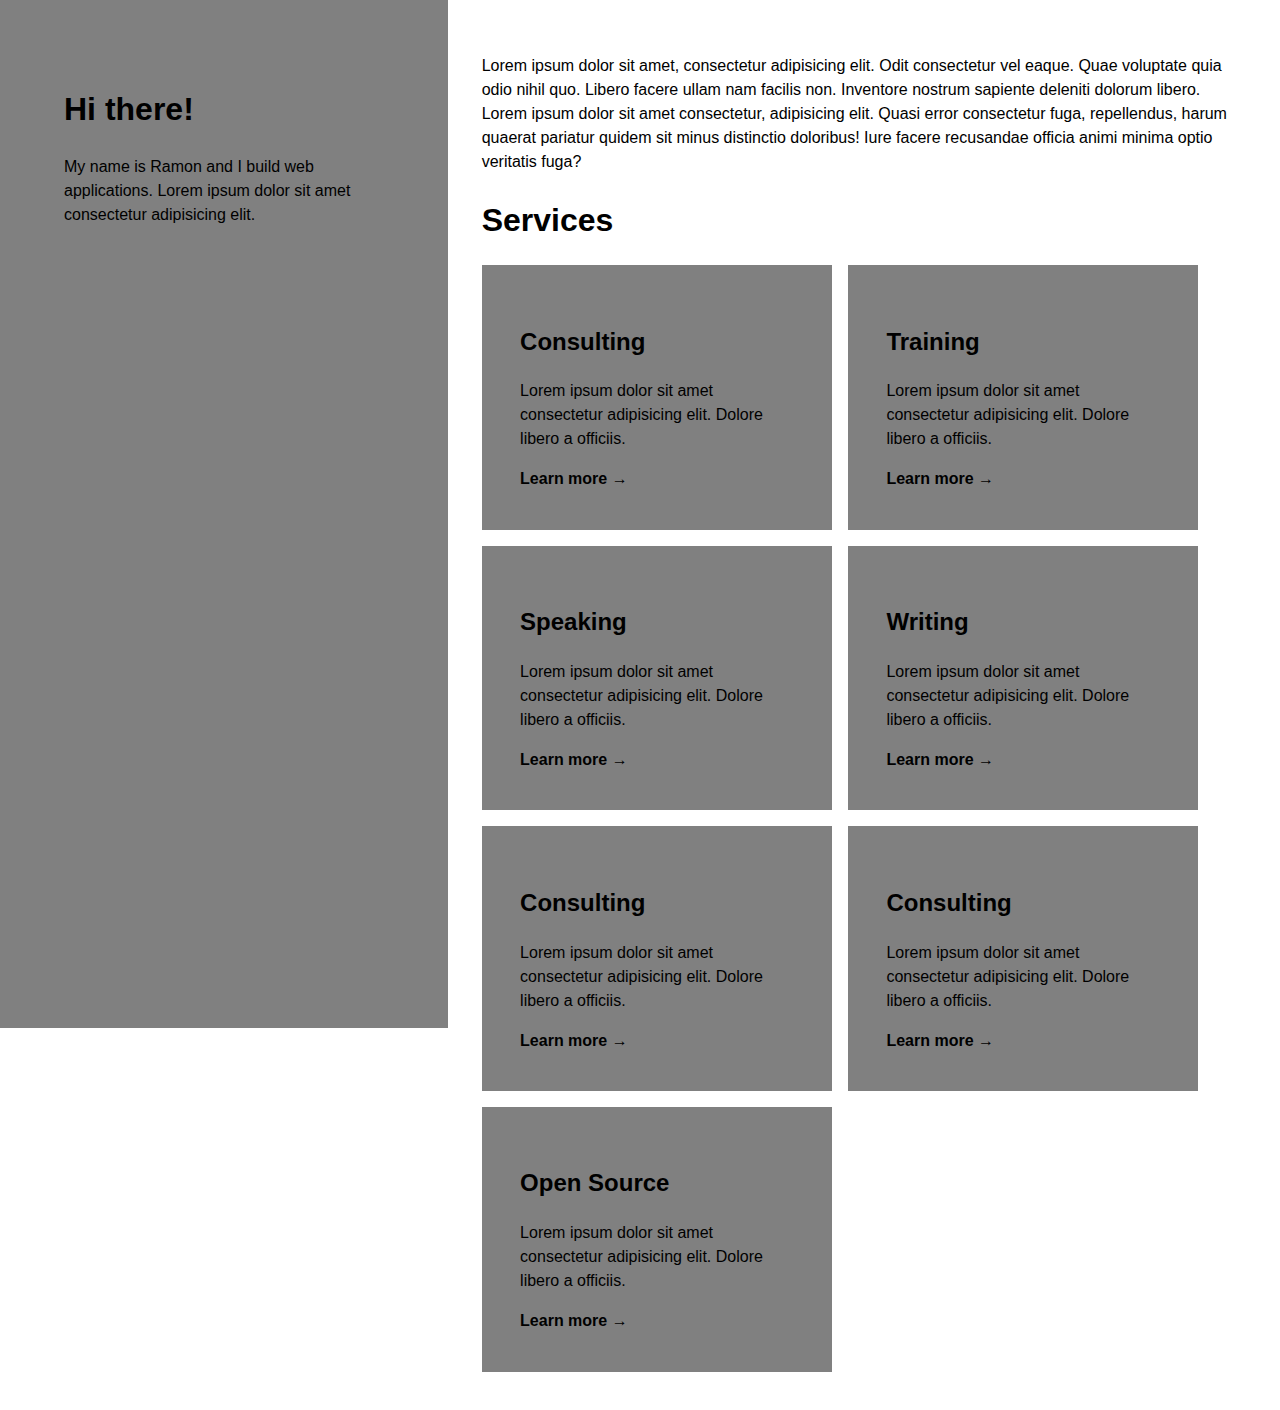
<file: flex/index.html>
<!DOCTYPE html>
<html lang="en">
<head>
    <meta charset="UTF-8">
    <meta name="viewport" content="width=device-width, initial-scale=1.0">
    <meta http-equiv="X-UA-Compatible" content="ie=edge">
    <link rel="stylesheet" href="../pf-base.css" type="text/css">
    <link rel="stylesheet" href="./pf-flex.css" type="text/css">
    <title>Portfolio</title>
</head>

<body>
    <div class="pf-container">
        <div class="pf-sidebar-container">
            <div class="pf-sidebar">
                <h1>Hi there!</h1>
                <p>My name is Ramon and I build web applications. 
               Lorem ipsum dolor sit amet consectetur adipisicing elit.</p>
            </div>
        </div>

        <div class="pf-content">
            <p>Lorem ipsum dolor sit amet, consectetur adipisicing elit. Odit consectetur vel eaque. 
                Quae voluptate quia odio nihil quo. Libero facere ullam nam facilis non. 
                Inventore nostrum sapiente deleniti dolorum libero. Lorem ipsum dolor sit amet consectetur, 
                adipisicing elit. Quasi error consectetur fuga, repellendus, harum quaerat pariatur quidem 
                sit minus distinctio doloribus! Iure facere recusandae officia animi minima optio veritatis 
                fuga?</p>

            <h1>Services</h1>

            <div class="pf-grid">
                <div class="pf-grid-item">
                    <h2>Consulting</h2>
                    <p>Lorem ipsum dolor sit amet consectetur adipisicing elit. Dolore libero a officiis.</p>
                    <a href="#">Learn more →</a>
                </div>
                <div class="pf-grid-item">
                    <h2>Training</h2>
                    <p>Lorem ipsum dolor sit amet consectetur adipisicing elit. Dolore libero a officiis.</p>
                    <a href="#">Learn more →</a>
                </div>
                <div class="pf-grid-item">
                    <h2>Speaking</h2>
                    <p>Lorem ipsum dolor sit amet consectetur adipisicing elit. Dolore libero a officiis.</p>
                    <a href="#">Learn more →</a>
                </div>
                <div class="pf-grid-item">
                    <h2>Writing</h2>
                    <p>Lorem ipsum dolor sit amet consectetur adipisicing elit. Dolore libero a officiis.</p>
                    <a href="#">Learn more →</a>
                </div>
                <div class="pf-grid-item">
                    <h2>Consulting</h2>
                    <p>Lorem ipsum dolor sit amet consectetur adipisicing elit. Dolore libero a officiis.</p>
                    <a href="#">Learn more →</a>
                </div>
                <div class="pf-grid-item">
                    <h2>Consulting</h2>
                    <p>Lorem ipsum dolor sit amet consectetur adipisicing elit. Dolore libero a officiis.</p>
                    <a href="#">Learn more →</a>
                </div>
                <div class="pf-grid-item">
                    <h2>Open Source</h2>
                    <p>Lorem ipsum dolor sit amet consectetur adipisicing elit. Dolore libero a officiis.</p>
                    <a href="#">Learn more →</a>
                </div>
            </div>

        </div>
    </div>

</body>
</html>
</file>
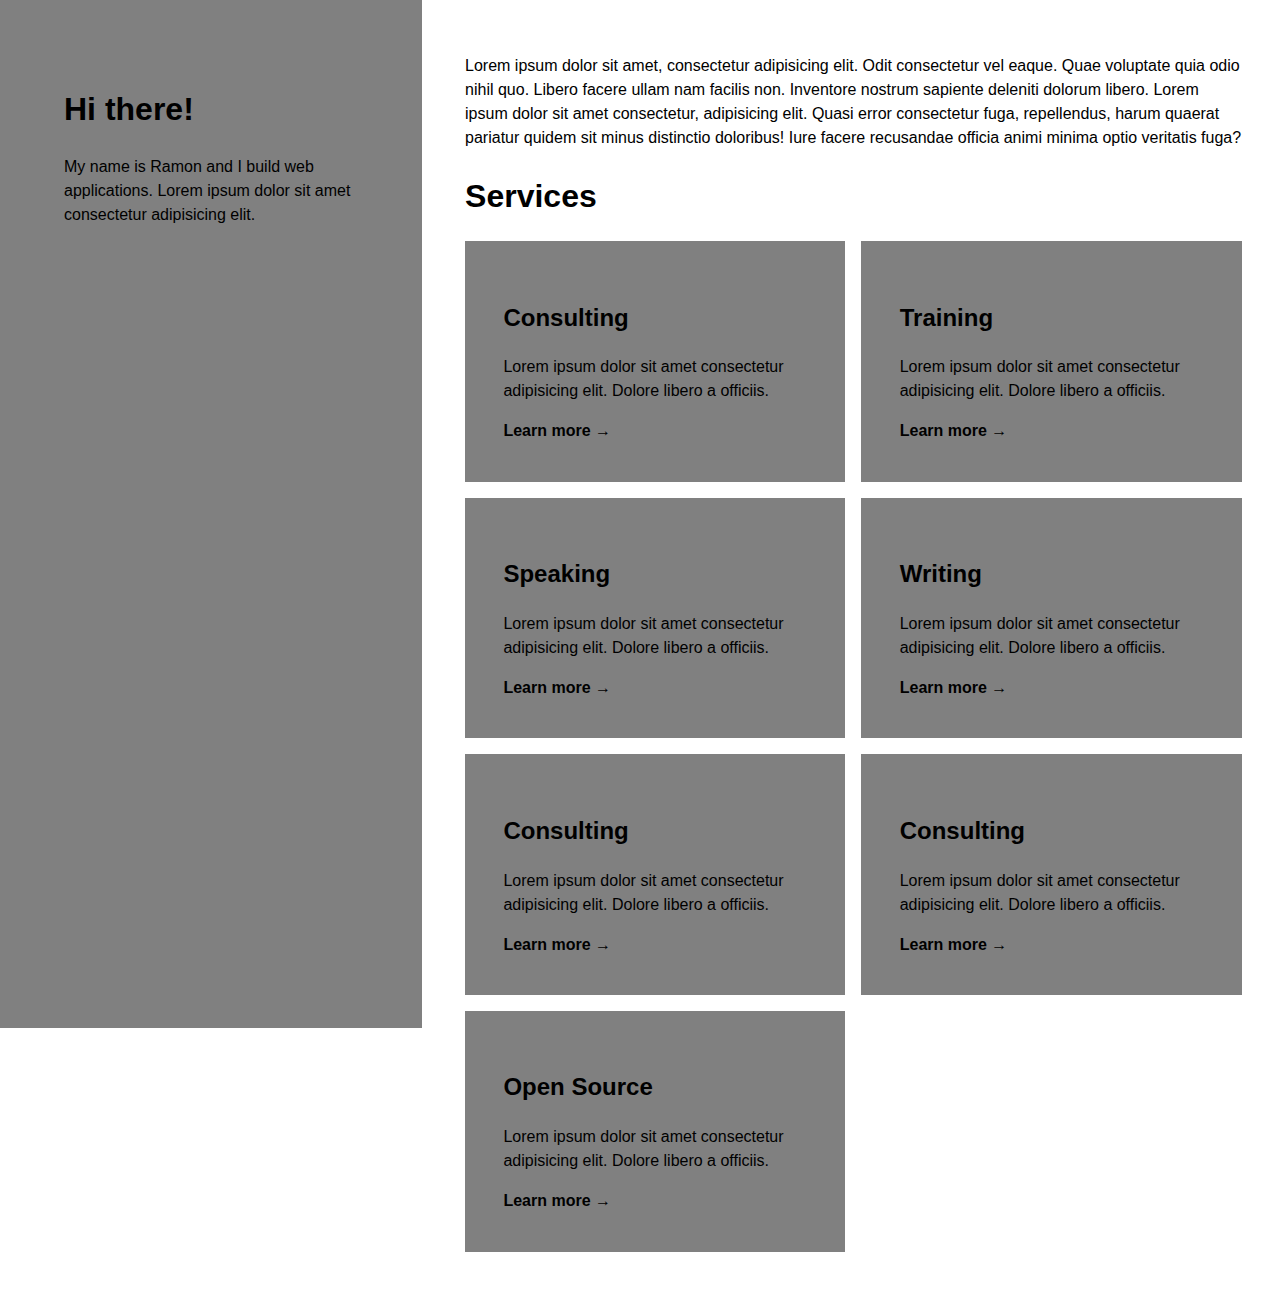
<file: grid/index.html>
<!DOCTYPE html>
<html lang="en">
<head>
    <meta charset="UTF-8">
    <meta name="viewport" content="width=device-width, initial-scale=1.0">
    <meta http-equiv="X-UA-Compatible" content="ie=edge">
    <link rel="stylesheet" href="../pf-base.css" type="text/css">
    <link rel="stylesheet" href="./pf-grid.css" type="text/css">
    <title>Portfolio</title>
</head>

<body>
    <div class="pf-container">
        
        <div class="pf-sidebar">
            <h1>Hi there!</h1>
            <p>My name is Ramon and I build web applications. 
               Lorem ipsum dolor sit amet consectetur adipisicing elit.</p>
        </div>
        

        <div class="pf-content">
            <p>Lorem ipsum dolor sit amet, consectetur adipisicing elit. Odit consectetur vel eaque. 
                Quae voluptate quia odio nihil quo. Libero facere ullam nam facilis non. 
                Inventore nostrum sapiente deleniti dolorum libero. Lorem ipsum dolor sit amet consectetur, 
                adipisicing elit. Quasi error consectetur fuga, repellendus, harum quaerat pariatur quidem 
                sit minus distinctio doloribus! Iure facere recusandae officia animi minima optio veritatis 
                fuga?</p>

            <h1>Services</h1>

            <div class="pf-grid">
                <div class="pf-grid-item">
                    <h2>Consulting</h2>
                    <p>Lorem ipsum dolor sit amet consectetur adipisicing elit. Dolore libero a officiis.</p>
                    <a href="#">Learn more →</a>
                </div>
                <div class="pf-grid-item">
                    <h2>Training</h2>
                    <p>Lorem ipsum dolor sit amet consectetur adipisicing elit. Dolore libero a officiis.</p>
                    <a href="#">Learn more →</a>
                </div>
                <div class="pf-grid-item">
                    <h2>Speaking</h2>
                    <p>Lorem ipsum dolor sit amet consectetur adipisicing elit. Dolore libero a officiis.</p>
                    <a href="#">Learn more →</a>
                </div>
                <div class="pf-grid-item">
                    <h2>Writing</h2>
                    <p>Lorem ipsum dolor sit amet consectetur adipisicing elit. Dolore libero a officiis.</p>
                    <a href="#">Learn more →</a>
                </div>
                <div class="pf-grid-item">
                    <h2>Consulting</h2>
                    <p>Lorem ipsum dolor sit amet consectetur adipisicing elit. Dolore libero a officiis.</p>
                    <a href="#">Learn more →</a>
                </div>
                <div class="pf-grid-item">
                    <h2>Consulting</h2>
                    <p>Lorem ipsum dolor sit amet consectetur adipisicing elit. Dolore libero a officiis.</p>
                    <a href="#">Learn more →</a>
                </div>
                <div class="pf-grid-item">
                    <h2>Open Source</h2>
                    <p>Lorem ipsum dolor sit amet consectetur adipisicing elit. Dolore libero a officiis.</p>
                    <a href="#">Learn more →</a>
                </div>
            </div>

        </div>
    </div>

</body>
</html>
</file>
<file: pf-base.css>
html {
    box-sizing: border-box;
}

body {
    font-size: 16px;
    line-height: 1.5;
    font-family: sans-serif;
    padding: 0;
    margin: 0;
}

a {
    color: inherit;
    font-weight: bold;
    text-decoration: none;
}


.pf-sidebar {
    background-color: gray;
    padding: 5vw;
}

.pf-grid-item {
    background-color: gray;
    padding: 3vw;
}
</file>
<file: flex/pf-flex.css>
.pf-container {
    display: flex;
}

.pf-content {
    padding: 3vw;
}

.pf-grid-item {
    margin-bottom: 1rem;
}

.pf-grid-item:last-child {
    margin-bottom: 0;
}


/*small screen */
@media only screen and (max-width: 900px) {
    .pf-container {
        flex-direction: column;
    }

    .pf-sidebar {
        display: flex;
        flex-direction: column;
        justify-content: center;
        align-items: center;
        text-align: center;
    }
}


/* large screen */
@media only screen and (min-width: 901px) {
    .pf-sidebar {
        flex: 35vw;
        position: fixed;
        height: 100vh;
        width: 25vw;
    }

    .pf-sidebar-container {
        flex: 35vw;
    }

    .pf-content {
        flex: 60vw;
    }

    .pf-grid {
        display: flex;
        flex-wrap: wrap;
    }

    .pf-grid-item {
        width: 36%;
        margin-right: 1rem;
    }
}
</file>
<file: grid/pf-grid.css>
.pf-container {
    display: grid;
}

.pf-content {
    padding: 3vw;
}

/* small screen */
@media only screen and (max-width: 900px) {
    .pf-sidebar {
        display: grid;
        justify-items: center;
        align-items: center;
        text-align: center;
    }

    .pf-grid {
        display: grid;
        grid-template-columns: 1fr;
        grid-template-rows: auto;
        grid-row-gap: 1rem;
    }
}

/* large screen */
@media only screen and (min-width: 901px) {
    .pf-container {
        grid-template-columns: 1fr 2fr;
        grid-template-rows: auto;
    }

    .pf-content {
        grid-column-start: 2;
    }

    .pf-grid {
        display: grid;
        grid-template-columns: 1fr 1fr;
        grid-template-rows: auto;
        grid-gap: 1rem;
    }

    .pf-sidebar {
        position: fixed;
        height: 100vh;
        width: 23vw;
    }
}
</file>
